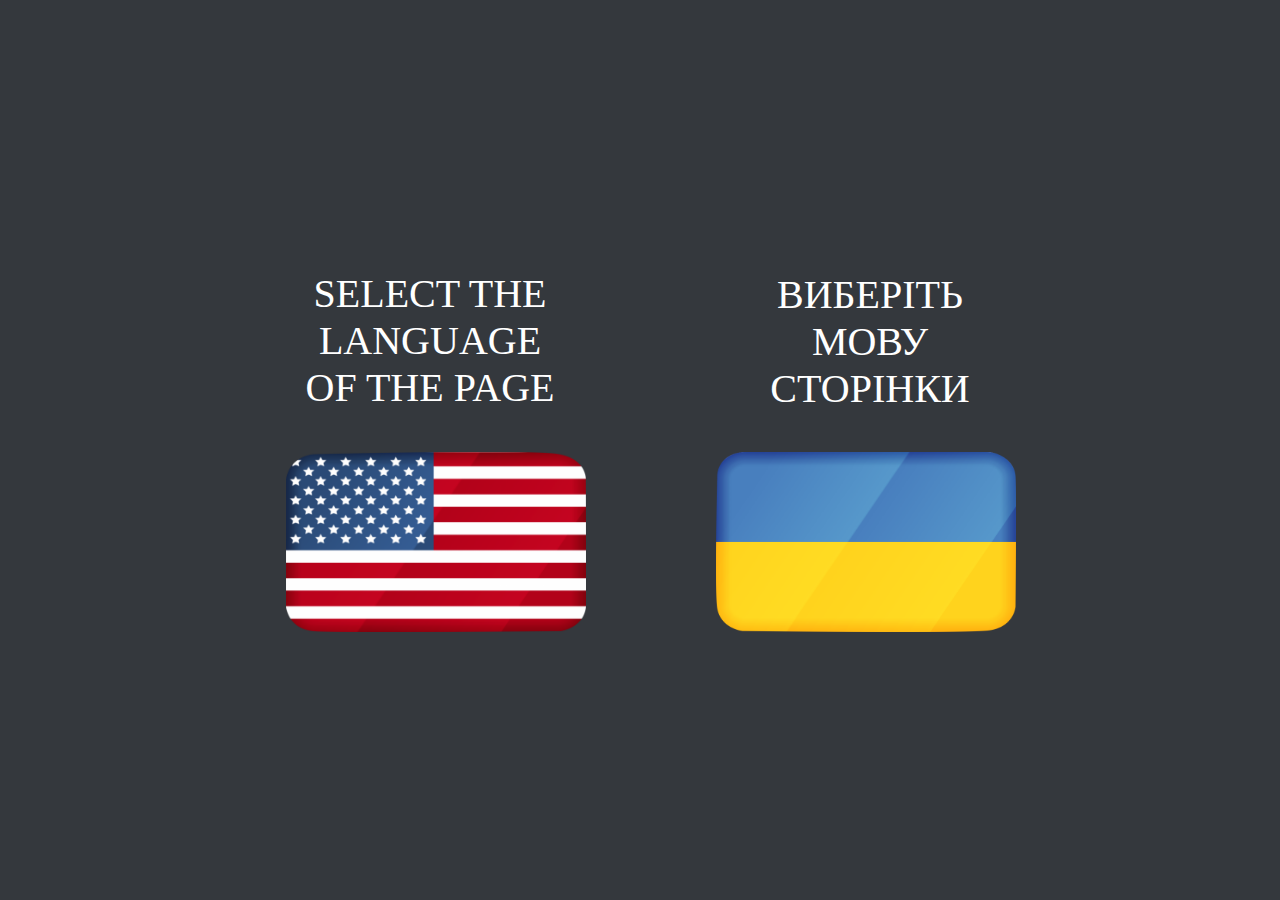
<file: index.html>
<!DOCTYPE html>
<html lang="en">
  <head>
  <meta charset="UTF-8">
  <title>Registration Form</title>
  <link rel="stylesheet" href="SelectLanguage.css">
  </head>
  <body>
  
    <div id="TextSelectLanguage"> 
     
     <p id="stl">SELECT THE LANGUAGE OF THE PAGE</p>
     <p id="syl">ВИБЕРІТЬ МОВУ СТОРІНКИ</p>
      <a id="aflg" href="English/EnglishMain.html"><img id="USAlfag" src="USAlfag.png" width="300" height="180"></a>
      <a id="aflg" href="UkrainFlag/UkrainianMain.html"><img id="UkrainFlag" src="UkrainFlag.png" width="300" height="180"></a>

    </div> 

  </body>
</html>
</file>
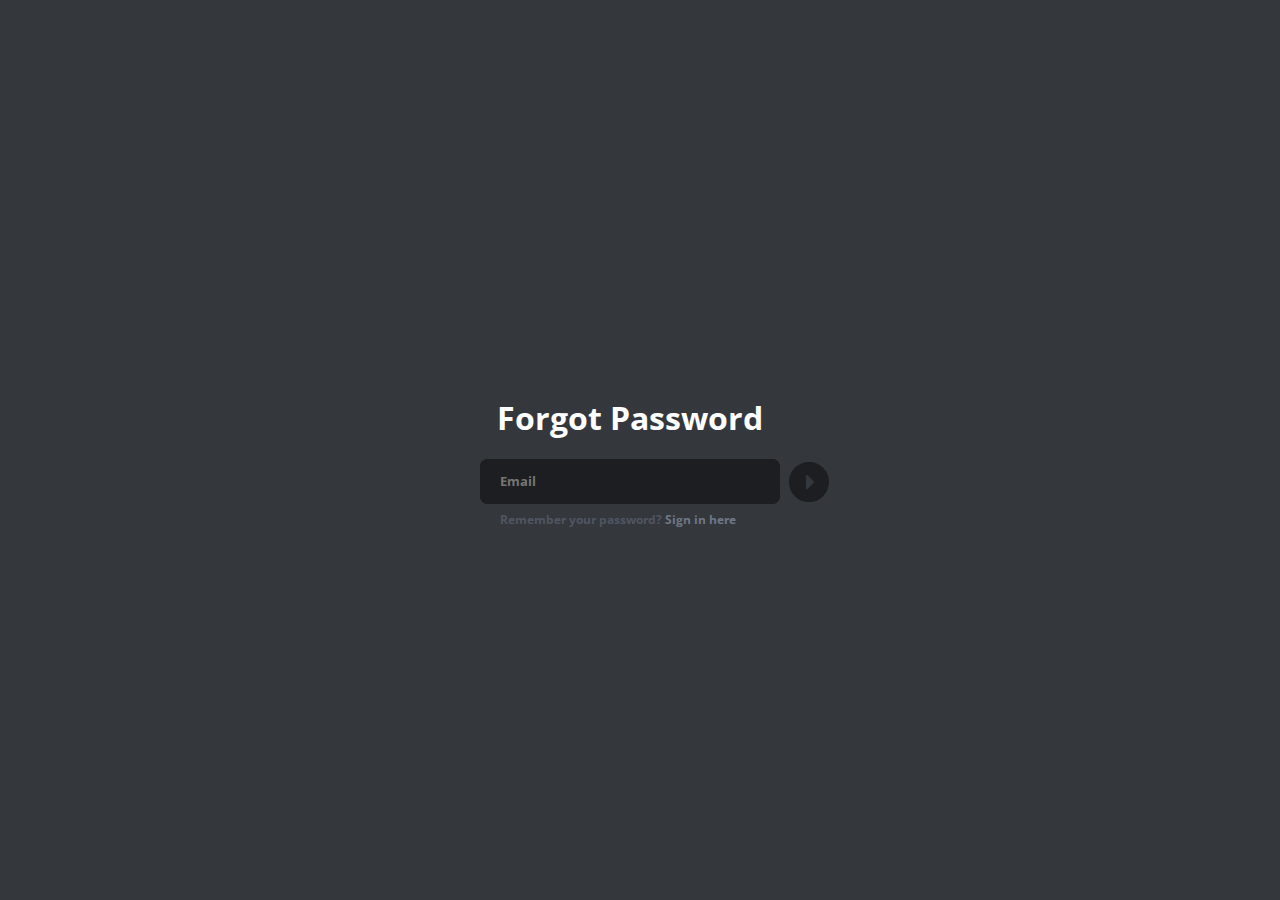
<file: forgot-password.html>
<!DOCTYPE html>
<html lang="en">
<head>
  <meta charset="UTF-8">
  <title>Forgot Password Form</title>
  <link rel="stylesheet" href="css/forgot-password.css">
</head>
<body>
  <div id="wrapper">
    <h1>Forgot Password</h1>
    <form id="forgot-password" method="" action="" autocomplete="off">
      <input type="email" id="forgotEmail" name="forgotEmail" placeholder="Email" />
      <button type="submit">&#xf0da;</button>
      <p>Remember your password? <a href="index.html">Sign in here</a></p>
    </form>
  </div>
</body>
</html>
</file>
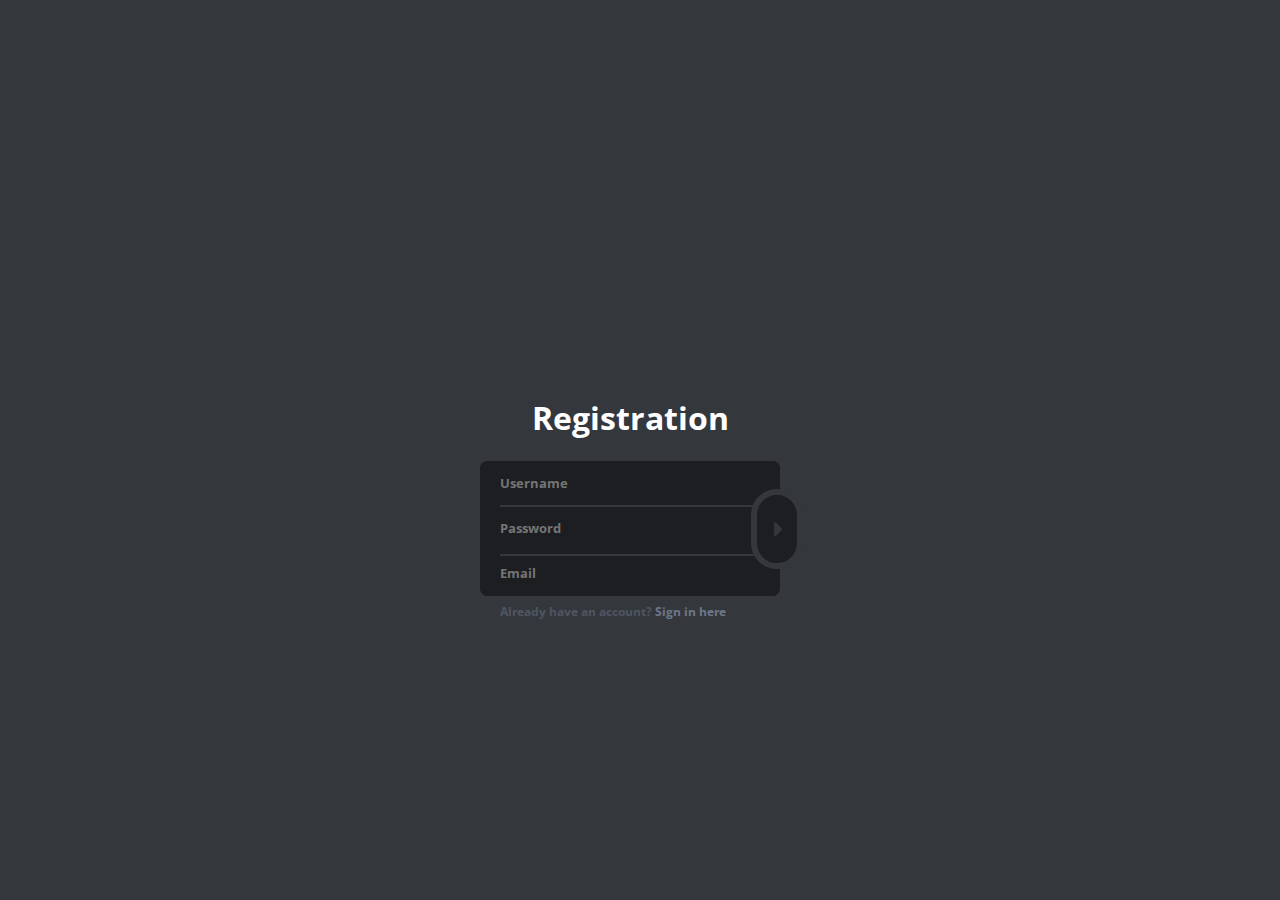
<file: register.html>
<!DOCTYPE html>
<html lang="en">
<head>
  <meta charset="UTF-8">
  <title>Registration Form</title>
  <link rel="stylesheet" href="css/register.css">
</head>
<body>
  <div id="wrapper">
    <h1>Registration</h1>
    <form id="register" method="" action="" autocomplete="off">
      <input type="text" id="username" name="username" placeholder="Username" />
      
      <input type="password" id="password" name="password" placeholder="Password" />
      <input type="email" id="email" name="email" placeholder="Email" />
      <button type="submit">&#xf0da;</button>
      <p>Already have an account? <a href="index.html">Sign in here</a></p>
    </form>
  </div>
</body>
</html>
</file>
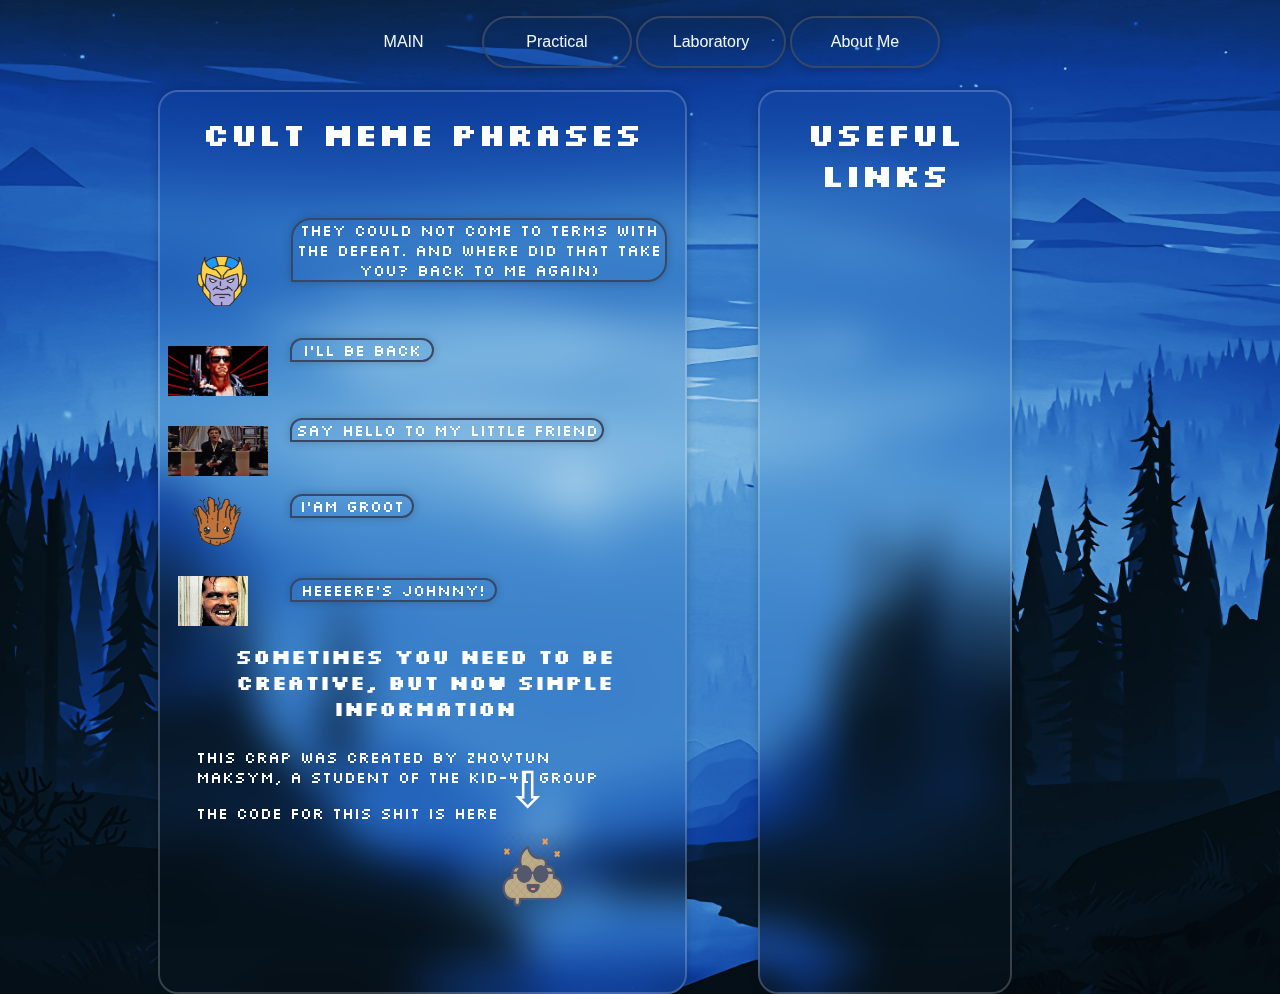
<file: English/EnglishMain.html>
<!DOCTYPE html>
<html lang="en">
<head>
    <meta charset="UTF-8">
    <link rel="stylesheet" href="EnglishMain.css">
    <link rel="stylesheet" href="AdaptiveEM.css">
    <title>Main Page</title>

</head>

<body>

  <header>
    <p id="main">
      <a id="matable" href="#">MAIN</a>
    </p>
    <nav>
      <ul id="navpla"> 
        <li id="practical"><a id="atable" href="Practical/Practical.html">Practical</a>
           <ul id="practicalnumb">
            <a id="atable" href="Practical/Prac1/table.html"><li>1 Practical</li></a>
            <a id="atable" href="Practical/Prac2/signin.html"><li>2 Practical</li></a>
            <a id="atable" href="#"><li>3 Practical</li></a>
            <a id="atable" href="#"><li>4 Practical</li></a>
           </ul>
        </li> </a>
        <li id="laboratory"><a id="atable" href="#">Laboratory</a>
          <ul id="laboratorynumb">
            <a id="atable" href="#"><li>1 laboratory</li></a>
           </ul>
        </li>
        <li id="aboutme"><a id="atable" href="#">About Me</a></li>
      </ul>
    </nav>
   </header>

    <div class="main-content">
      <div id="main1block">
        <h1 id="hmain">CULT MEME PHRASES</h1>
        <img id="thanos" src="photo/thanos.png" width="50" height="50"><p id="pthanosmain1"> They could not come to terms with the defeat. And where did that take you? Back to me again)</p>
        <img id="arnold" src="photo/arnold.png" width="100" height="50"><p id="parnoldmain1"> I’ll be back</p>
        <img id="ghows" src="photo/ghows.png" width="100" height="50"><p id="pghowsmain1"> Say hello to my little friend</p>
        <img id="Grood" src="photo/Grood.png" width="50" height="50"><p id="pGroodmain1"> I’am Groot</p>
        <img id="download" src="photo/download.jpg" width="70" height="50"><p id="pdownloadmain1"> Heeeere’s Johnny!</p>
        <h1 id="hsomemain1">SOMETIMES YOU NEED TO BE CREATIVE, BUT NOW SIMPLE INFORMATION</h1>

        <p id="simplesentence">This crap was created by Zhovtun Maksym, a student of the KID-41 group</p>
        <p id="simplesentence">The code for this shit is here</p>
        <p id="arrowrigt">&#8680;</p>
        <a href="https://github.com/MaksN1/LabToWeb" target="_blank"><img id="poop" src="photo/poop.png" width="70" height="80"></a>
      </div>
      <div id="main2block">
        <h1 id="hmain">USEFUL LINKS</h1>
        <p> </p>
      </div>
    </div>


</body>
</html>
</file>
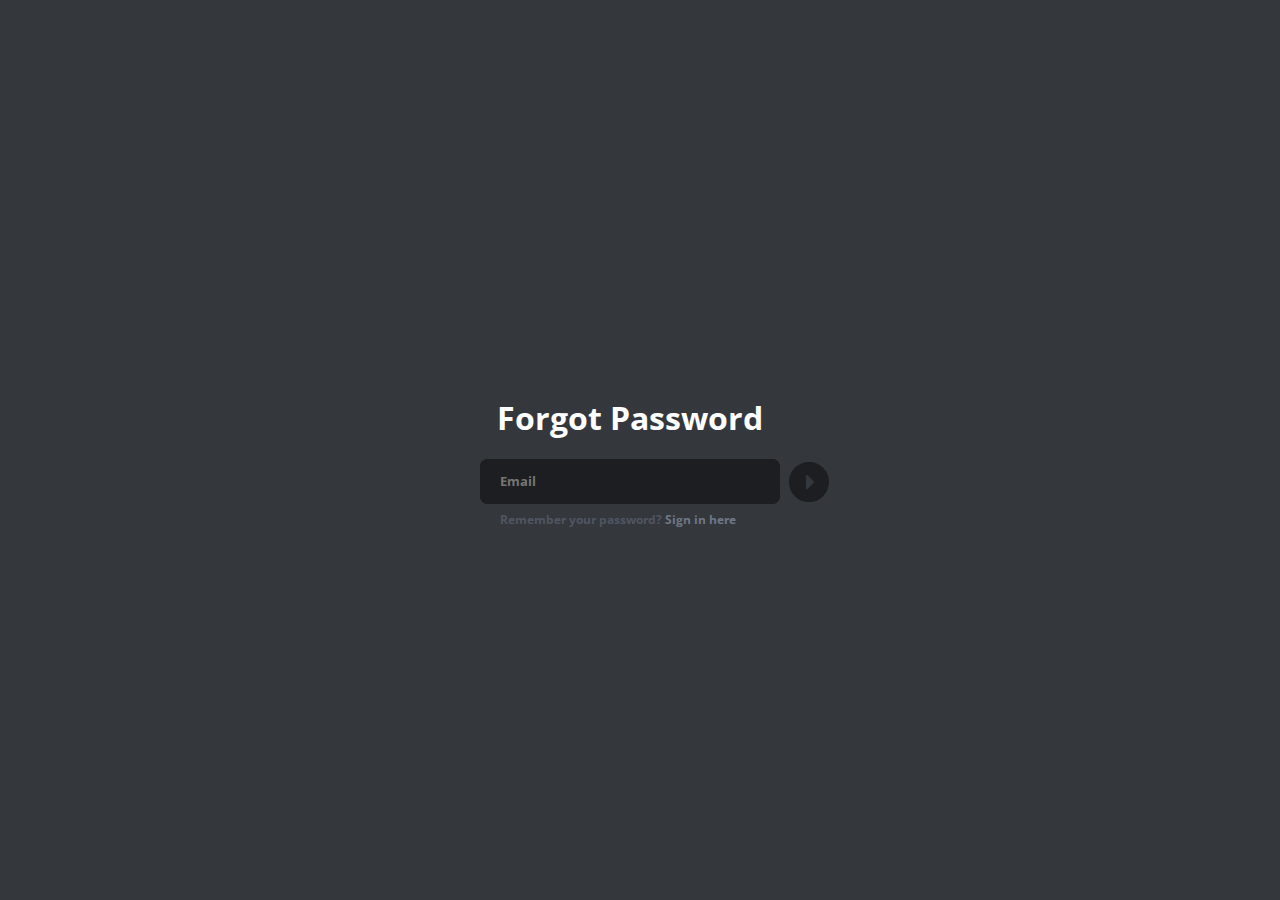
<file: UkrainFlag/Lab2/forgot-password.html>
<!DOCTYPE html>
<html lang="en">
<head>
  <meta charset="UTF-8">
  <title>Forgot Password Form</title>
  <link rel="stylesheet" href="css/forgot-password.css">
</head>
<body>
  <div id="wrapper">
    <h1>Forgot Password</h1>
    <form id="forgot-password" method="" action="" autocomplete="off">
      <input type="email" id="forgotEmail" name="forgotEmail" placeholder="Email" />
      <button type="submit">&#xf0da;</button>
      <p>Remember your password? <a href="signin.html">Sign in here</a></p>
    </form>
  </div>
</body>
</html>
</file>
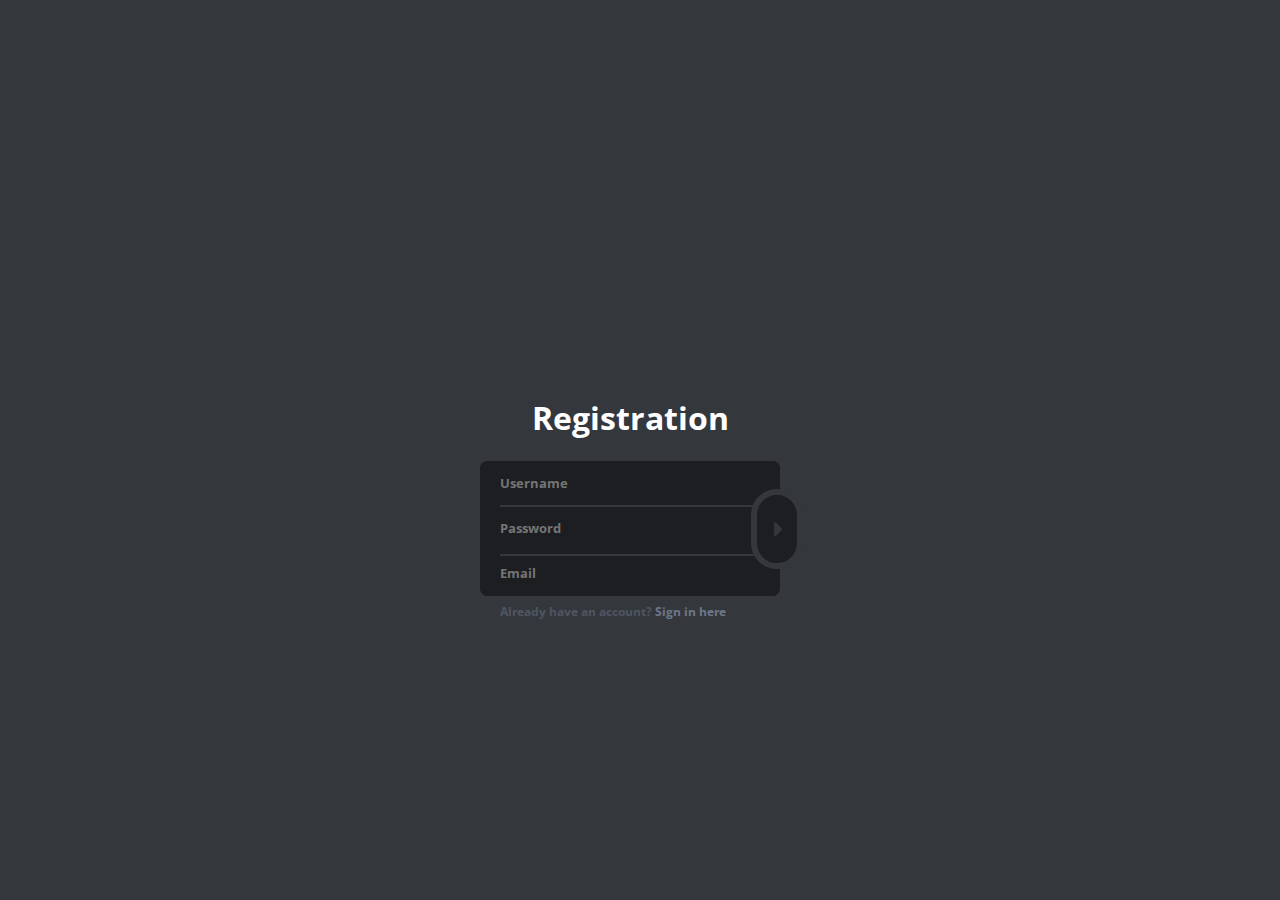
<file: UkrainFlag/Lab2/register.html>
<!DOCTYPE html>
<html lang="en">
<head>
  <meta charset="UTF-8">
  <title>Registration Form</title>
  <link rel="stylesheet" href="css/register.css">
</head>
<body>
  <div id="wrapper">
    <h1>Registration</h1>
    <form id="register" method="" action="" autocomplete="off">
      <input type="text" id="username" name="username" placeholder="Username" />
      
      <input type="password" id="password" name="password" placeholder="Password" />
      <input type="email" id="email" name="email" placeholder="Email" />
      <button type="submit">&#xf0da;</button>
      <p>Already have an account? <a href="signin.html">Sign in here</a></p>
    </form>
  </div>
</body>
</html>
</file>
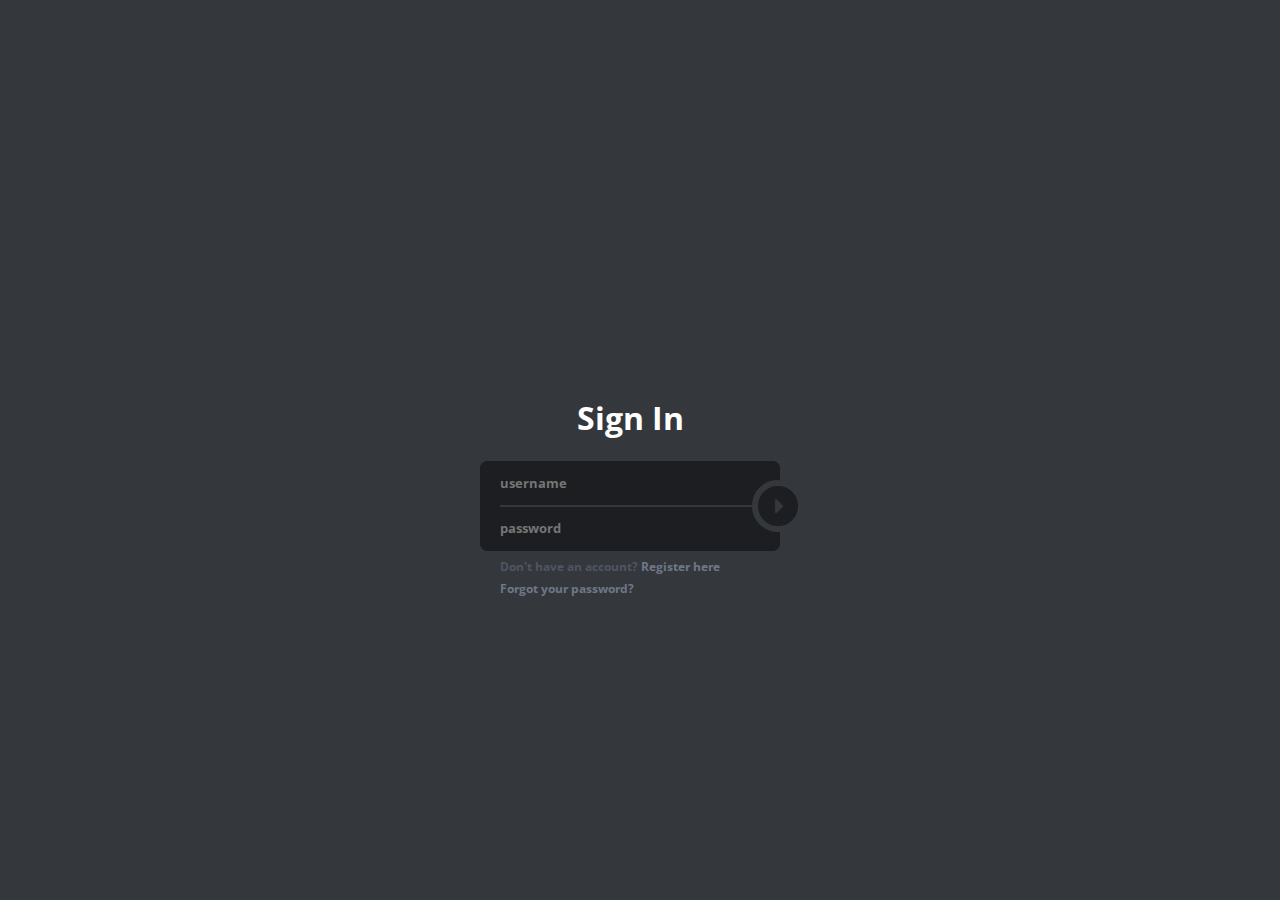
<file: UkrainFlag/Lab2/signin.html>
<!DOCTYPE html>
<html >
<head>
  <meta charset="UTF-8">
  <meta name="autho"content="Max KID-41">
  <title>Nice dark sign in form</title>
  <link rel="stylesheet" href="css/signin.css">
</head>
<body>
<div id="wrapper">
        <h1>Sign In</h1>
	<form id="signin" method="" action="" autocomplete="off">
		<input type="text" id="user" name="user" placeholder="username" />
		<input type="password" id="pass" name="pass" placeholder="password" />
		<button type="submit">&#xf0da;</button>
		<p>Don't have an account? <a href="register.html">Register here</a></p>
                <p><a href="forgot-password.html">Forgot your password?</a></p>
	</form>
</div> 
</body>
</html>
</file>
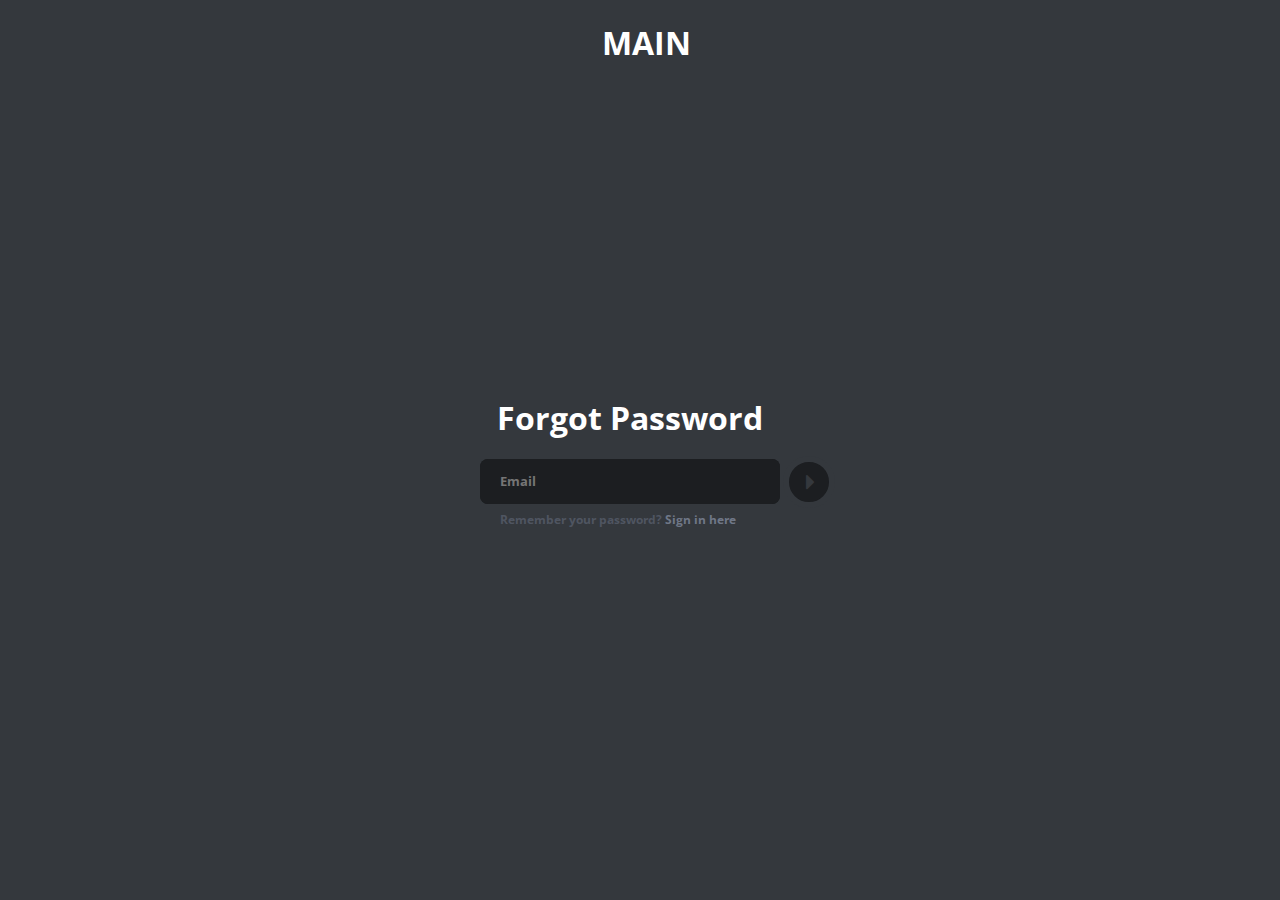
<file: English/Laboratory/Lab2/forgot-password.html>
<!DOCTYPE html>
<html lang="en">
<head>
  <meta charset="UTF-8">
  <title>Forgot Password Form</title>
  <link rel="stylesheet" href="css/forgot-password.css">
</head>
<body>
  <head>
    <h1 id="main"><a id="amain" href="../../EnglishMain.html">MAIN</a></h1>
</head>
  <div id="wrapper">
    <h1>Forgot Password</h1>
    <form id="forgot-password" method="" action="" autocomplete="off">
      <input type="email" id="forgotEmail" name="forgotEmail" placeholder="Email" />
      <button type="submit">&#xf0da;</button>
      <p>Remember your password? <a href="signin.html">Sign in here</a></p>
    </form>
  </div>
</body>
</html>
</file>
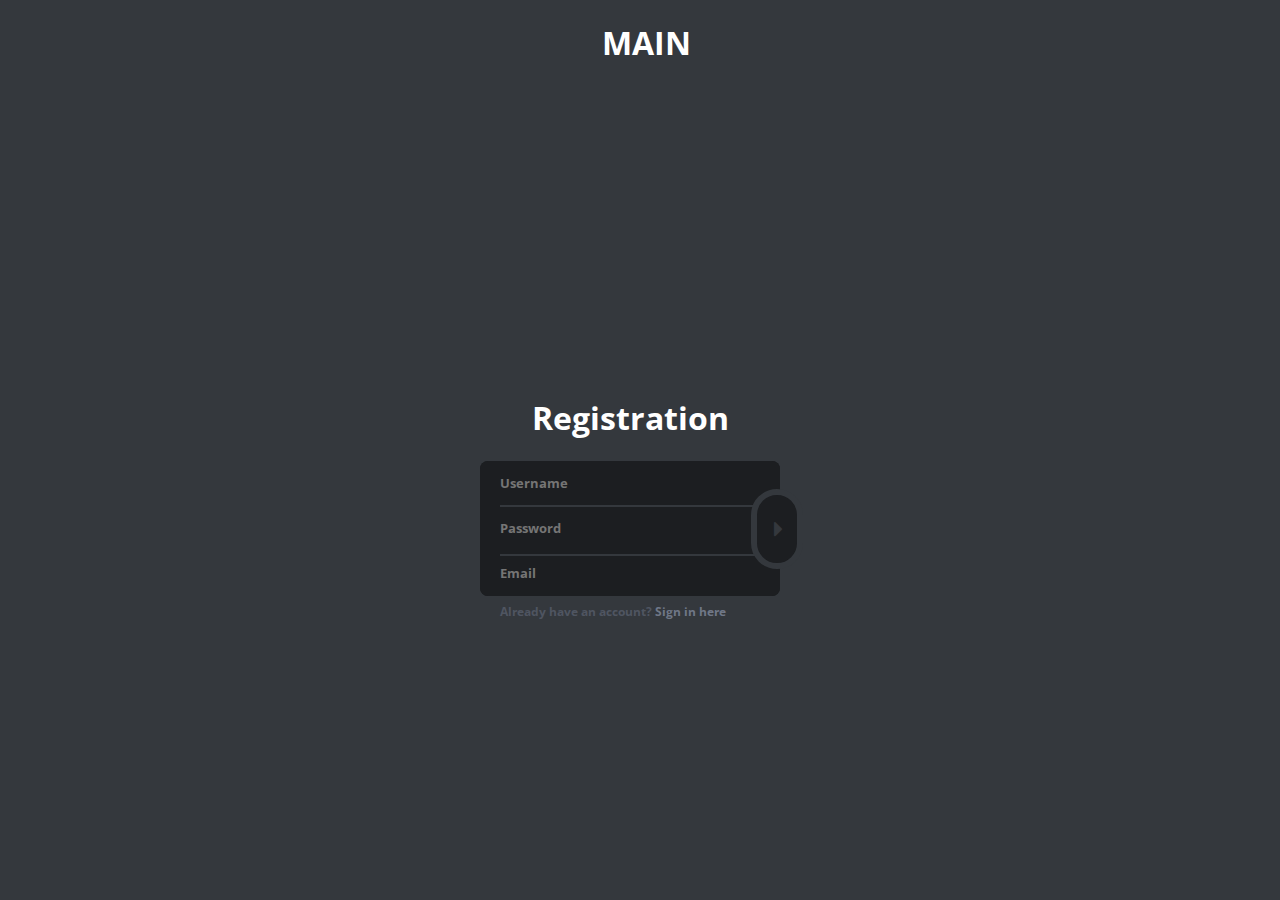
<file: English/Laboratory/Lab2/register.html>
<!DOCTYPE html>
<html lang="en">
<head>
  <meta charset="UTF-8">
  <title>Registration Form</title>
  <link rel="stylesheet" href="css/register.css">
</head>
<body>
  <head>
    <h1 id="main"><a id="amain" href="../../EnglishMain.html">MAIN</a></h1>
</head>
  <div id="wrapper">
    <h1>Registration</h1>
    <form id="register" method="" action="" autocomplete="off">
      <input type="text" id="username" name="username" placeholder="Username" />
      
      <input type="password" id="password" name="password" placeholder="Password" />
      <input type="email" id="email" name="email" placeholder="Email" />
      <button type="submit">&#xf0da;</button>
      <p>Already have an account? <a href="signin.html">Sign in here</a></p>
    </form>
  </div>
</body>
</html>
</file>
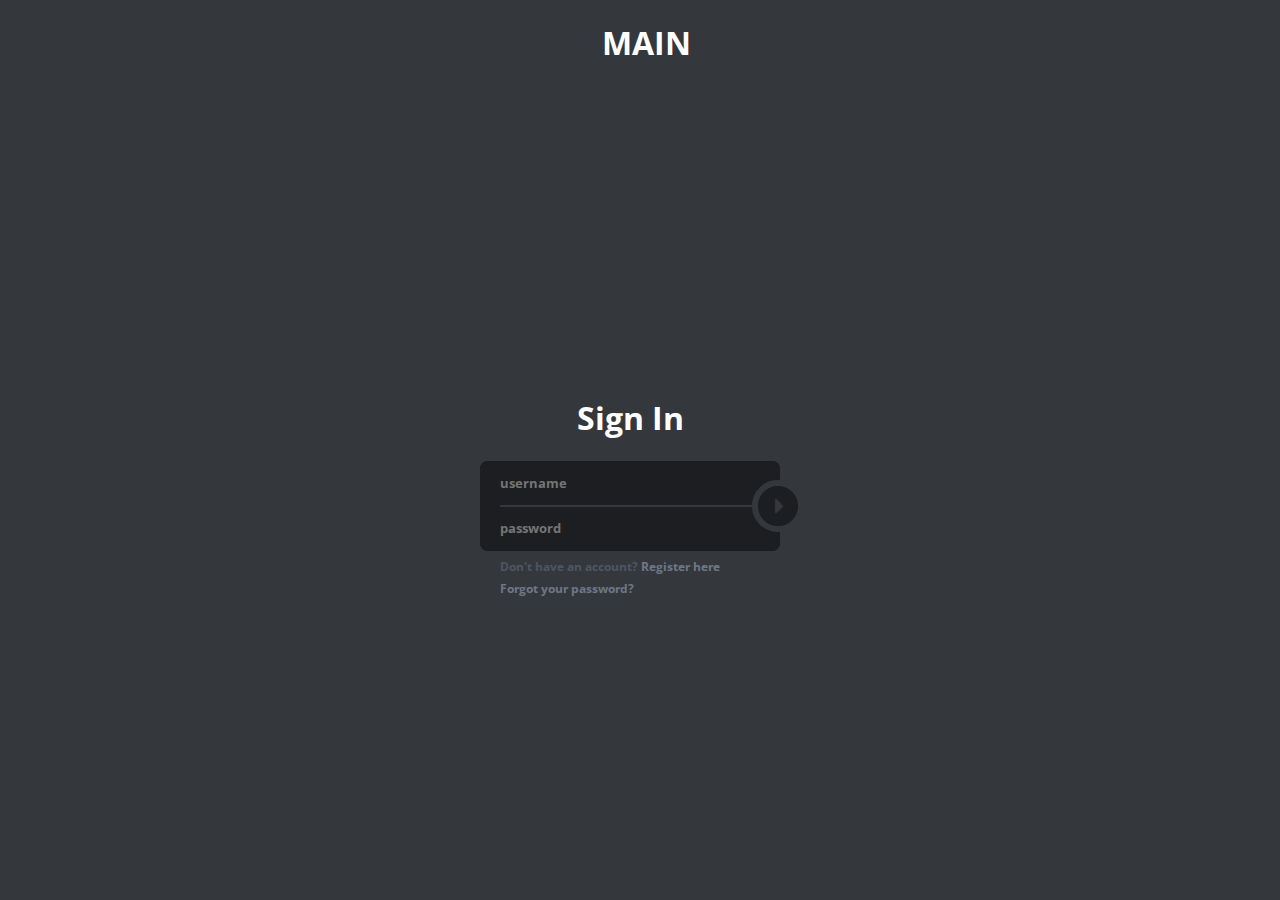
<file: English/Laboratory/Lab2/signin.html>
<!DOCTYPE html>
<html >
<head>
  <meta charset="UTF-8">
  <meta name="autho"content="Max KID-41">
  <title>Nice dark sign in form</title>
  <link rel="stylesheet" href="css/signin.css">
</head>
<body>
        <head>
                <h1 id="main"><a id="amain" href="../../EnglishMain.html">MAIN</a></h1>
        </head>
<div id="wrapper">
        <h1>Sign In</h1>
	<form id="signin" method="" action="" autocomplete="off">
		<input type="text" id="user" name="user" placeholder="username" />
		<input type="password" id="pass" name="pass" placeholder="password" />
		<button type="submit">&#xf0da;</button>
		<p>Don't have an account? <a href="register.html">Register here</a></p>
                <p><a href="forgot-password.html">Forgot your password?</a></p>
	</form>
</div> 
</body>
</html>
</file>
<file: English/EnglishMain.css>
@import url('https://fonts.googleapis.com/css2?family=Silkscreen&display=swap');
body {
    background: url(photo/dark-night-river-forest-minimal-art.jpg) no-repeat;
    background-size: 3400px 1700px;
    background-attachment: fixed;
    background-position: center;
}

header{
    position: relative;
    z-index: 2;
    top: 0;
    left: 0;
    right: 0;
    display: flex;
    justify-content: space-between;
    padding: 0;
    margin: 0;
}

#main{
    position: relative;
    width: 100px;
    height: 50px;
    left: 40%;
    top: -15px;
	margin-left: -100px;
    margin-top: 50px;
    color: white;
    font-family: sans-serif;
    transition: 1.2s;
}

#main:hover {
    left: 39%;
    top: -25px;
    font-size: 35px;
}

#matable{
    position: relative;
    list-style: none;
    text-decoration: none;
    color: aliceblue;
    font-family: sans-serif;
    top: 30%;
    left: 20%;
}

#navpla{
    position: absolute;
    left: 50%;
	margin-left: -200px;
    top: 15px;
    text-align: center;
    transition: 1.2s;
}

#atable{
    list-style: none;
    text-decoration: none;
    color: aliceblue;
    font-family: sans-serif;
}

nav ul > li{
    float: left;
    box-sizing: border-box;
    list-style: none;
    padding: 15px;
    width: 150px;
    margin: 2px;
    border-radius: 40px;
    border: 2px solid rgb(54, 71, 104);
    box-shadow: 0 0 10px rgba(0, 0, 0, .2);
}

#practical{
    width: 150px;
}

#practicalnumb{
    position: absolute;
    left: 43px;
    top: 40px;
    width: 110px;
    height: 50;
    padding: 5px;
    border-radius: 10px;
    transition: 0.75s;
    transform: translateY(-50px);
    opacity: 0;
}

#laboratorynumb{
    position: absolute;
    left: 193px;
    top: 40px;
    width: 120px;
    height: 53px;
    padding: 5px;
    border-radius: 10px;
    transition: 0.75s;
    transform: translateY(-50px);
    opacity: 0;
}

#practicalnumb:hover{
    opacity: 1;
    transform: translateY(10px);
}

#laboratorynumb:hover{
    opacity: 1;
    transform: translateY(10px);
}

nav ul li ul li{
    position: relative;
    width: 100%;
    margin: 2px;
    padding: 10px;
    border-radius: 50px;
    background: transparent;
    backdrop-filter: blur(15px);
    border: 2px solid rgb(54, 71, 104);
    box-shadow: 0 0 10px rgba(0, 0, 0, .2);
}

#main-content{
    
}

#main1block{
    position: absolute;
    top: 10%;
    left: 33%;
    margin-top: 0px;
    margin-left: -188px;
    z-index: 1;
    width: 650px;
    height: 900px;
    background: transparent;
    color: white;
    border-radius: 20px;
    text-align: center;
    transition: 1.2s;
    border: 2px   solid rgba(255, 255, 255, .2);
    backdrop-filter: blur(20px);
    box-shadow: 0 0 10px rgba(0, 0, 0, .2);
}

#main2block{
    top: 10%;
    left: 50%;
    margin-top: 0px;
    margin-left: 80px;
    position: absolute;
    width: 300px;
    height: 900px;
    background: transparent;
    color: white;
    text-align: center;
    border-radius: 20px;
    transition: 1.2s;
    border: 2px   solid rgba(255, 255, 255, .2);
    backdrop-filter: blur(20px);
    box-shadow: 0 0 10px rgba(0, 0, 0, .2);
}

#hmain{
    font-family: "Silkscreen";
}

#thanos{
    position: relative;
    top: 80px;
    left: -88px;
    transition: 1.2s;
}

#pthanosmain1{
    position: absolute;
    top: 110px;
    left: 130px;
    width: 440px;
    transition: 1.2s;
    font-family: "Silkscreen";
    border-radius: 20px 20px 20px 0px;
    background: transparent;
    backdrop-filter: blur(15px);
    border: 2px solid rgb(54, 71, 104);
    box-shadow: 0 0 10px rgba(0, 0, 0, .2);
}

#arnold{
    position: relative;
    top: 170px;
    left: -165px;
    transition: 1.2s;
}

#parnoldmain1{
    position: absolute;
    top: 230px;
    left: 130px;
    width: 140px;
    transition: 1.2s;
    font-family: "Silkscreen";
    border-radius: 20px 20px 20px 0px;
    background: transparent;
    backdrop-filter: blur(15px);
    border: 2px solid rgb(54, 71, 104);
    box-shadow: 0 0 10px rgba(0, 0, 0, .2);
}

#ghows{
    position: relative;
    top: 250px;
    left: -270px;
    transition: 1.2s;
}

#pghowsmain1{
    position: absolute;
    top: 310px;
    left: 130px;
    width: 310px;
    transition: 1.2s;
    font-family: "Silkscreen";
    border-radius: 20px 20px 20px 0px;
    background: transparent;
    backdrop-filter: blur(15px);
    border: 2px solid rgb(54, 71, 104);
    box-shadow: 0 0 10px rgba(0, 0, 0, .2);
}

#Grood{
    position: relative;
    top: 320px;
    left: -347px;
    transition: 1.2s;
}

#pGroodmain1{
    position: absolute;
    top: 386px;
    left: 130px;
    width: 120px;
    transition: 1.2s;
    font-family: "Silkscreen";
    border-radius: 20px 20px 20px 0px;
    background: transparent;
    backdrop-filter: blur(15px);
    border: 2px solid rgb(54, 71, 104);
    box-shadow: 0 0 10px rgba(0, 0, 0, .2);
}

#download{
    position: relative;
    top: 400px;
    left: -410px;
    transition: 1.2s;
}

#pdownloadmain1{
    position: absolute;
    top: 470px;
    left: 130px;
    width: 203px;
    transition: 1.2s;
    font-family: "Silkscreen";
    border-radius: 20px 20px 20px 0px;
    background: transparent;
    backdrop-filter: blur(15px);
    border: 2px solid rgb(54, 71, 104);
    box-shadow: 0 0 10px rgba(0, 0, 0, .2);
}

#hsomemain1{
    position: relative;
    top: 400px;
    left: 35px;
    width: 555px;
    font-size: 20px;
    transition: 1.2s;
    font-family: "Silkscreen";
}

#simplesentence {
    position: relative;
    top: 410px;
    left: 60px;
    width: 500px;
    transition: 1.2s;
    font-family: "Silkscreen";
    text-align: left;
}

#arrowrigt {
    position: absolute;
    top: 610px;
    left: 380px;
    font-size: 50px;
    transition: 1.2s;
    font-family: "Silkscreen";
    text-align: left;
}

#poop{
    position: relative;
    top: 340px;
    left: 150px;
    transition: 1.2s;
}
</file>
<file: English/AdaptiveEM.css>
@media screen and (max-width: 2300px){

    #main1block{
        width: 650px;
        left: 34%;
    }
    #main2block{
        width: 300px;
        left: 53%;
    }
}

@media screen and (max-width: 2050px){
    #main{
        margin-left: -150px;
    }
    #main1block{
        width: 650px;
        left: 30%;
    }
    #main2block{
        width: 300px;
        left: 53%;
    }
}

@media screen and (max-width: 1700px){
    #main1block{
        width: 650px;
        left: 23%;
    }
    #main2block{
        width: 300px;
        left: 53%;
    }
}

@media screen and (max-width: 1300px){
    #main1block{
        width: 525px;
        left: 27%;
    }
    #main2block{
        width: 250px;
    }
    #thanos{
        position: relative;
        top: 80px;
        left: -32px;
    }
    
    #pthanosmain1{
        position: absolute;
        top: 110px;
        left: 131px;
        width: 372px;
        font-family: "Silkscreen";
        border-radius: 20px 20px 20px 0px;
        background: transparent;
        backdrop-filter: blur(15px);
        border: 2px solid rgb(54, 71, 104);
        box-shadow: 0 0 10px rgba(0, 0, 0, .2);
    }
    
    #arnold{
        position: relative;
        top: 170px;
        left: -115px;
    }
    
    #parnoldmain1{
        position: absolute;
        top: 230px;
        left: 130px;
        width: 140px;
        font-family: "Silkscreen";
        border-radius: 20px 20px 20px 0px;
        background: transparent;
        backdrop-filter: blur(15px);
        border: 2px solid rgb(54, 71, 104);
        box-shadow: 0 0 10px rgba(0, 0, 0, .2);
    }
    
    #ghows{
        position: relative;
        top: 250px;
        left: -219px;
    }
    
    #pghowsmain1{
        position: absolute;
        top: 310px;
        left: 130px;
        width: 310px;
        font-family: "Silkscreen";
        border-radius: 20px 20px 20px 0px;
        background: transparent;
        backdrop-filter: blur(15px);
        border: 2px solid rgb(54, 71, 104);
        box-shadow: 0 0 10px rgba(0, 0, 0, .2);
    }
    
    #Grood{
        position: relative;
        top: 320px;
        left: -300px;
    }
    
    #pGroodmain1{
        position: absolute;
        top: 386px;
        left: 130px;
        width: 120px;
        font-family: "Silkscreen";
        border-radius: 20px 20px 20px 0px;
        background: transparent;
        backdrop-filter: blur(15px);
        border: 2px solid rgb(54, 71, 104);
        box-shadow: 0 0 10px rgba(0, 0, 0, .2);
    }
    
    #download{
        position: relative;
        top: 400px;
        left: -367px;
    }
    
    #pdownloadmain1{
        position: absolute;
        top: 470px;
        left: 130px;
        width: 203px;
        font-family: "Silkscreen";
        border-radius: 20px 20px 20px 0px;
        background: transparent;
        backdrop-filter: blur(15px);
        border: 2px solid rgb(54, 71, 104);
        box-shadow: 0 0 10px rgba(0, 0, 0, .2);
    }

    #hsomemain1{
        width: 460px;
    }

    #simplesentence {
        left: 36px;
        width: 410px;
    }

    #arrowrigt {
        top: 615px;
        left: 350px;
        transform: rotate(90deg);
    }

    #poop{
        top: 400px;
        left: 110px;
    }


}

@media screen and (max-width: 1200px){
    #main1block{
        width: 525px;
        left: 27%;
    }
    #main2block{
        width: 250px;
    }
}

@media screen and (max-width: 1100px){
    #main1block{
        width: 525px;
        left: 27%;
    }
    #main2block{
        width: 250px;
        left: 55%;
    }
    
}

@media screen and (max-width: 1000px){
    #main1block{
        width: 500px;
        left: 27%;
    }
    #main2block{
        width: 250px;
    }
    #thanos{
        position: relative;
        top: 60px;
        left: -21px;
    }
    
    #pthanosmain1{
        position: absolute;
        top: 80px;
        left: 130px;
        width: 330px;
        font-family: "Silkscreen";
        border-radius: 20px 20px 20px 0px;
        background: transparent;
        backdrop-filter: blur(15px);
        border: 2px solid rgb(54, 71, 104);
        box-shadow: 0 0 10px rgba(0, 0, 0, .2);
    }
    
    #arnold{
        position: relative;
        top: 140px;
        left: -97px;
    }
    
    #parnoldmain1{
        position: absolute;
        top: 205px;
        left: 130px;
        width: 140px;
        font-family: "Silkscreen";
        border-radius: 20px 20px 20px 0px;
        background: transparent;
        backdrop-filter: blur(15px);
        border: 2px solid rgb(54, 71, 104);
        box-shadow: 0 0 10px rgba(0, 0, 0, .2);
    }
    
    #ghows{
        position: relative;
        top: 230px;
        left: -202px;
    }
    
    #pghowsmain1{
        position: absolute;
        top: 297px;
        left: 130px;
        width: 310px;
        font-family: "Silkscreen";
        border-radius: 20px 20px 20px 0px;
        background: transparent;
        backdrop-filter: blur(15px);
        border: 2px solid rgb(54, 71, 104);
        box-shadow: 0 0 10px rgba(0, 0, 0, .2);
    }
    
    #Grood{
        position: relative;
        top: 310px;
        left: -286px;
    }
    
    #pGroodmain1{
        position: absolute;
        top: 386px;
        left: 130px;
        width: 120px;
        font-family: "Silkscreen";
        border-radius: 20px 20px 20px 0px;
        background: transparent;
        backdrop-filter: blur(15px);
        border: 2px solid rgb(54, 71, 104);
        box-shadow: 0 0 10px rgba(0, 0, 0, .2);
    }
    
    #download{
        position: relative;
        top: 390px;
        left: -350px;
    }
    
    #pdownloadmain1{
        position: absolute;
        top: 460px;
        left: 130px;
        width: 203px;
        font-family: "Silkscreen";
        border-radius: 20px 20px 20px 0px;
        background: transparent;
        backdrop-filter: blur(15px);
        border: 2px solid rgb(54, 71, 104);
        box-shadow: 0 0 10px rgba(0, 0, 0, .2);
    }

    #hsomemain1{
        top: 400px;
        left: 35px;
        width: 420px;
    }

    #arrowrigt {
        top: 645px;
        left: 350px;
        transform: rotate(90deg);
    }

    #poop{
        top: 410px;
        left: 120px;
    }
    
}

@media screen and (max-width: 900px){
    #main1block{
        width: 450px;
        left: 27%;
    }
    #main2block{
        width: 250px;
    }

    #thanos{
        position: relative;
        top: 60px;
        left: 0px;
    }
    
    #pthanosmain1{
        position: absolute;
        top: 80px;
        left: 130px;
        width: 300px;
        font-family: "Silkscreen";
        border-radius: 20px 20px 20px 0px;
        background: transparent;
        backdrop-filter: blur(15px);
        border: 2px solid rgb(54, 71, 104);
        box-shadow: 0 0 10px rgba(0, 0, 0, .2);
    }
    
    #arnold{
        position: relative;
        top: 140px;
        left: -74px;
    }
    
    #parnoldmain1{
        position: absolute;
        top: 205px;
        left: 130px;
        width: 140px;
        font-family: "Silkscreen";
        border-radius: 20px 20px 20px 0px;
        background: transparent;
        backdrop-filter: blur(15px);
        border: 2px solid rgb(54, 71, 104);
        box-shadow: 0 0 10px rgba(0, 0, 0, .2);
    }
    
    #ghows{
        position: relative;
        top: 230px;
        left: -178px;
    }
    
    #pghowsmain1{
        position: absolute;
        top: 297px;
        left: 130px;
        width: 310px;
        font-family: "Silkscreen";
        border-radius: 20px 20px 20px 0px;
        background: transparent;
        backdrop-filter: blur(15px);
        border: 2px solid rgb(54, 71, 104);
        box-shadow: 0 0 10px rgba(0, 0, 0, .2);
    }
    
    #Grood{
        position: relative;
        top: 310px;
        left: -261px;
    }
    
    #pGroodmain1{
        position: absolute;
        top: 386px;
        left: 130px;
        width: 120px;
        font-family: "Silkscreen";
        border-radius: 20px 20px 20px 0px;
        background: transparent;
        backdrop-filter: blur(15px);
        border: 2px solid rgb(54, 71, 104);
        box-shadow: 0 0 10px rgba(0, 0, 0, .2);
    }
    
    #download{
        position: relative;
        top: 390px;
        left: -325px;
    }
    
    #pdownloadmain1{
        position: absolute;
        top: 460px;
        left: 130px;
        width: 203px;
        font-family: "Silkscreen";
        border-radius: 20px 20px 20px 0px;
        background: transparent;
        backdrop-filter: blur(15px);
        border: 2px solid rgb(54, 71, 104);
        box-shadow: 0 0 10px rgba(0, 0, 0, .2);
    }

    #hsomemain1{
        top: 400px;
        left: 15px;
        width: 420px;
    }

}































@media screen and (max-height: 1200px){

    #main{
        top: -25px;
    }

    #navpla{
        top: 5px;
    }

}

@media screen and (max-height: 1000px){

    #main{
        top: -40px;
    }

    #navpla{
        top: -10px;
    }

}
</file>
<file: SelectLanguage.css>
@import url(https://fonts.googleapis.com/css?family=Open+Sans:400,700);
@import url('https://cdnjs.cloudflare.com/ajax/libs/font-awesome/4.2.0/css/font-awesome.min.css');

body{
    background: rgb(52, 56, 61);
}

p{
    color: white;
}
#TextSelectLanguage{
    position: absolute;
    width: 700px;
    height: 400px;
	left: 50%;
	margin-left: -250px;
	top: 55%;
	margin-top: -350px;

}

#stl{
    font-size: 40px;
    position: relative;
    text-align: center;
    left: 10%;
	margin-left: -160px;
	top: 50%;
	margin-top: -75px;
    width: 260px
}

#syl{
    font-size: 40px;
    position: relative;
    text-align: center;
    left: 40%;
	margin-left: 100px;
	top: 50%;
	margin-top: -180px;
    width: 200px
}

#USAlfag{
    position: relative;
	margin-left: -104px;
	margin-top: 200px;
}

#UkrainFlag{
    position: absolute;
	margin-left: 130px;
	margin-top: 200px;
}

#USAlfag :hover{
    filter:blur(0px);
    opacity: 1;
}

#UkrainFlag :hover{
    filter:blur(0px);
    opacity: 1;
}
</file>
<file: css/forgot-password.css>
@import url(https://fonts.googleapis.com/css?family=Open+Sans:400,700);
@import url('https://cdnjs.cloudflare.com/ajax/libs/font-awesome/4.2.0/css/font-awesome.min.css');

*{
	font-family: 'Open Sans', 'sans-serif', 'FontAwesome';
}
body{
    background: rgb(52, 56, 61);
}
h1{
	color: rgb(255, 255, 255);
	width: 300px;
	text-align: center;
}
#wrapper{
	position: absolute;
	width: 320px;
	left: 50%;
	margin-left: -160px;
	top: 50%;
	margin-top: -75px;
}

/* === Sign in Form === */
#forgot-password {
	height: 90px;
	width: 300px;
	border-radius: 8px;
	position: relative;
}

#forgot-password input:first-of-type{
	border-top-right-radius: 8px;
	border-top-left-radius: 8px;
}
#forgot-password input:last-of-type{
	border-bottom-right-radius: 8px;
	border-bottom-left-radius: 8px;
}
#forgot-password  input[type="email"], #forgot-password  button[type="submit"]{
	background: rgb(28, 30, 33);
	box-shadow: inset -100px -100px 0 rgb(28, 30, 33); /*Prevent yellow autofill color*/
	color: rgb(52, 56, 61);
}
#forgot-password  input[type="email"]{
	position: relative;
	display: block;
	width: 280px;
	height: 45px;
	border: 0;
	outline: 0;
	top: -2px;
	padding: 0 0 0 20px;
	font-weight: 700;
}
#forgot-password  input[type="email"]:focus{
	color: rgb(255, 255, 255);
}
#forgot-password button[type="submit"]{
	display: block;
	position: absolute;
	width: 52px;
	height: 52px;
	color: rgb(52, 56, 61);
	border-radius: 50px;
	outline: 0;
	z-index: 2;
	top: -5px;
	right: -55px;
	border: 6px solid rgb(52, 56, 61);
	font-size: 25px;
	text-indent: 0px;
	padding-left: 9px;
	padding-bottom: 3px;
	text-align: center;
}
#forgot-password button[type="submit"]:hover{
	color: rgb(0, 126, 165);
	text-shadow: 0 0 10px rgb(0, 126, 165);
	cursor: pointer;
}
#forgot-password p {
	color: rgb(79, 85, 97);
	padding: 0 20px;
	font-weight: 700;
	font-size: 12px;
	margin: 5px 0 0 0;
}
#forgot-password p > a{
	color: rgb(111, 119, 135);
	text-decoration: none;
}
#forgot-password p > a:hover{
	border-bottom: 1px solid;
}
</file>
<file: css/register.css>
@import url(https://fonts.googleapis.com/css?family=Open+Sans:400,700);
@import url('https://cdnjs.cloudflare.com/ajax/libs/font-awesome/4.2.0/css/font-awesome.min.css');

*{
	font-family: 'Open Sans', 'sans-serif', 'FontAwesome';
}
body{
    background: rgb(52, 56, 61);
}
h1{
	color: rgb(255, 255, 255);
	width: 300px;
	text-align: center;
}
#wrapper{
	position: absolute;
	width: 320px;
	left: 50%;
	margin-left: -160px;
	top: 50%;
	margin-top: -75px;
}

/* === Sign in Form === */
#register {
	height: 90px;
	width: 300px;
	border-radius: 8px;
	position: relative;
}
#register::before {
	display: block;
	position: relative;
	height: 2px;
	background: rgb(52, 56, 61);
	content: '';
	top: 44px;
	margin-left: 20px;
	z-index: 1;
}

#register::after {
	display: block;
	position: relative;
	height: 2px;
	background: rgb(52, 56, 61);
	content: '';
	bottom: 66px;
	margin-left: 20px;
	z-index: 1;
}

#register input:first-of-type{
	border-top-right-radius: 8px;
	border-top-left-radius: 8px;
}
#register input:last-of-type{
	border-bottom-right-radius: 8px;
	border-bottom-left-radius: 8px;
}
#register  input[type="text"], #register  input[type="password"], #register button[type="submit"], #register input[type="email"]{
	background: rgb(28, 30, 33);
	box-shadow: inset -100px -100px 0 rgb(28, 30, 33);
	color: rgb(52, 56, 61);
}
#register  input[type="text"]{
	position: relative;
	display: block;
	width: 280px;
	height: 45px;
	border: 0;
	outline: 0;
	top: -2px;
	padding: 0 0 0 20px;
	font-weight: 700;
}

#register  input[type="password"]{
	position: relative;
	display: block;
	width: 280px;
	height: 45px;
	border: 0;
	outline: 0;
	top: -2px;
	padding: 0 0 0 20px;
	font-weight: 700;
}

#register input[type="email"]{
	position: relative;
	display: block;
	width: 280px;
	height: 45px;
	border: 0;
	outline: 0;
	top: -2px;
	padding: 0 0 0 20px;
	font-weight: 700;
}

#register  input[type="text"]:focus, #register  input[type="password"]:focus, #register input[type="email"]:focus{
	color: rgb(255, 255, 255);
}
#register button[type="submit"]{
	display: block;
	position: absolute;
	width: 52px;
	height: 80px;
	color: rgb(52, 56, 61);
	border-radius: 50px;
	outline: 0;
	z-index: 2;
	top: 28px;
	right: -23px;
	border: 6px solid rgb(52, 56, 61);
	font-size: 25px;
	text-indent: 0px;
	padding-left: 9px;
	padding-bottom: 3px;
	text-align: center;
}
#register button[type="submit"]:hover{
	color: rgb(0, 126, 165);
	text-shadow: 0 0 10px rgb(0, 126, 165);
	cursor: pointer;
}
#register p {
	color: rgb(79, 85, 97);
	padding: 0 20px;
	font-weight: 700;
	font-size: 12px;
	margin: 5px 0 0 0;
}
#register p > a{
	color: rgb(111, 119, 135);
	text-decoration: none;
}
#register p > a:hover{
	border-bottom: 1px solid;
}
</file>
<file: UkrainFlag/Lab2/css/forgot-password.css>
@import url(https://fonts.googleapis.com/css?family=Open+Sans:400,700);
@import url('https://cdnjs.cloudflare.com/ajax/libs/font-awesome/4.2.0/css/font-awesome.min.css');

*{
	font-family: 'Open Sans', 'sans-serif', 'FontAwesome';
}
body{
    background: rgb(52, 56, 61);
}
h1{
	color: rgb(255, 255, 255);
	width: 300px;
	text-align: center;
}
#wrapper{
	position: absolute;
	width: 320px;
	left: 50%;
	margin-left: -160px;
	top: 50%;
	margin-top: -75px;
}

/* === Sign in Form === */
#forgot-password {
	height: 90px;
	width: 300px;
	border-radius: 8px;
	position: relative;
}

#forgot-password input:first-of-type{
	border-top-right-radius: 8px;
	border-top-left-radius: 8px;
}
#forgot-password input:last-of-type{
	border-bottom-right-radius: 8px;
	border-bottom-left-radius: 8px;
}
#forgot-password  input[type="email"], #forgot-password  button[type="submit"]{
	background: rgb(28, 30, 33);
	box-shadow: inset -100px -100px 0 rgb(28, 30, 33); /*Prevent yellow autofill color*/
	color: rgb(52, 56, 61);
}
#forgot-password  input[type="email"]{
	position: relative;
	display: block;
	width: 280px;
	height: 45px;
	border: 0;
	outline: 0;
	top: -2px;
	padding: 0 0 0 20px;
	font-weight: 700;
}
#forgot-password  input[type="email"]:focus{
	color: rgb(255, 255, 255);
}
#forgot-password button[type="submit"]{
	display: block;
	position: absolute;
	width: 52px;
	height: 52px;
	color: rgb(52, 56, 61);
	border-radius: 50px;
	outline: 0;
	z-index: 2;
	top: -5px;
	right: -55px;
	border: 6px solid rgb(52, 56, 61);
	font-size: 25px;
	text-indent: 0px;
	padding-left: 9px;
	padding-bottom: 3px;
	text-align: center;
}
#forgot-password button[type="submit"]:hover{
	color: rgb(0, 126, 165);
	text-shadow: 0 0 10px rgb(0, 126, 165);
	cursor: pointer;
}
#forgot-password p {
	color: rgb(79, 85, 97);
	padding: 0 20px;
	font-weight: 700;
	font-size: 12px;
	margin: 5px 0 0 0;
}
#forgot-password p > a{
	color: rgb(111, 119, 135);
	text-decoration: none;
}
#forgot-password p > a:hover{
	border-bottom: 1px solid;
}
</file>
<file: UkrainFlag/Lab2/css/register.css>
@import url(https://fonts.googleapis.com/css?family=Open+Sans:400,700);
@import url('https://cdnjs.cloudflare.com/ajax/libs/font-awesome/4.2.0/css/font-awesome.min.css');

*{
	font-family: 'Open Sans', 'sans-serif', 'FontAwesome';
}
body{
    background: rgb(52, 56, 61);
}
h1{
	color: rgb(255, 255, 255);
	width: 300px;
	text-align: center;
}
#wrapper{
	position: absolute;
	width: 320px;
	left: 50%;
	margin-left: -160px;
	top: 50%;
	margin-top: -75px;
}

/* === Sign in Form === */
#register {
	height: 90px;
	width: 300px;
	border-radius: 8px;
	position: relative;
}
#register::before {
	display: block;
	position: relative;
	height: 2px;
	background: rgb(52, 56, 61);
	content: '';
	top: 44px;
	margin-left: 20px;
	z-index: 1;
}

#register::after {
	display: block;
	position: relative;
	height: 2px;
	background: rgb(52, 56, 61);
	content: '';
	bottom: 66px;
	margin-left: 20px;
	z-index: 1;
}

#register input:first-of-type{
	border-top-right-radius: 8px;
	border-top-left-radius: 8px;
}
#register input:last-of-type{
	border-bottom-right-radius: 8px;
	border-bottom-left-radius: 8px;
}
#register  input[type="text"], #register  input[type="password"], #register button[type="submit"], #register input[type="email"]{
	background: rgb(28, 30, 33);
	box-shadow: inset -100px -100px 0 rgb(28, 30, 33);
	color: rgb(52, 56, 61);
}
#register  input[type="text"]{
	position: relative;
	display: block;
	width: 280px;
	height: 45px;
	border: 0;
	outline: 0;
	top: -2px;
	padding: 0 0 0 20px;
	font-weight: 700;
}

#register  input[type="password"]{
	position: relative;
	display: block;
	width: 280px;
	height: 45px;
	border: 0;
	outline: 0;
	top: -2px;
	padding: 0 0 0 20px;
	font-weight: 700;
}

#register input[type="email"]{
	position: relative;
	display: block;
	width: 280px;
	height: 45px;
	border: 0;
	outline: 0;
	top: -2px;
	padding: 0 0 0 20px;
	font-weight: 700;
}

#register  input[type="text"]:focus, #register  input[type="password"]:focus, #register input[type="email"]:focus{
	color: rgb(255, 255, 255);
}
#register button[type="submit"]{
	display: block;
	position: absolute;
	width: 52px;
	height: 80px;
	color: rgb(52, 56, 61);
	border-radius: 50px;
	outline: 0;
	z-index: 2;
	top: 28px;
	right: -23px;
	border: 6px solid rgb(52, 56, 61);
	font-size: 25px;
	text-indent: 0px;
	padding-left: 9px;
	padding-bottom: 3px;
	text-align: center;
}
#register button[type="submit"]:hover{
	color: rgb(0, 126, 165);
	text-shadow: 0 0 10px rgb(0, 126, 165);
	cursor: pointer;
}
#register p {
	color: rgb(79, 85, 97);
	padding: 0 20px;
	font-weight: 700;
	font-size: 12px;
	margin: 5px 0 0 0;
}
#register p > a{
	color: rgb(111, 119, 135);
	text-decoration: none;
}
#register p > a:hover{
	border-bottom: 1px solid;
}
</file>
<file: UkrainFlag/Lab2/css/signin.css>
@import url(https://fonts.googleapis.com/css?family=Open+Sans:400,700);
@import url('https://cdnjs.cloudflare.com/ajax/libs/font-awesome/4.2.0/css/font-awesome.min.css');

*{
	font-family: 'Open Sans', 'sans-serif', 'FontAwesome';
}
body{
    background: rgb(52, 56, 61);
}

h1{
	color: rgb(255, 255, 255);
	width: 300px;
	text-align: center;
}

#wrapper{
	position: absolute;
	width: 320px;
	left: 50%;
	margin-left: -160px;
	top: 50%;
	margin-top: -75px;
}

/* === Sign in Form === */
#signin {
	height: 90px;
	width: 300px;
	border-radius: 8px;
	position: relative;
}
#signin::before {
	display: block;
	position: relative;
	height: 2px;
	background: rgb(52, 56, 61);
	content: '';
	top: 44px;
	margin-left: 20px;
	z-index: 1;
}
#signin input:first-of-type{
	border-top-right-radius: 8px;
	border-top-left-radius: 8px;
}
#signin input:last-of-type{
	border-bottom-right-radius: 8px;
	border-bottom-left-radius: 8px;
}
#signin  input[type="text"], #signin  input[type="password"], #signin button[type="submit"]{
	background: rgb(28, 30, 33);
	box-shadow: inset -100px -100px 0 rgb(28, 30, 33); /*Prevent yellow autofill color*/
	color: rgb(52, 56, 61);
}
#signin  input[type="text"], #signin  input[type="password"]{
	position: relative;
	display: block;
	width: 280px;
	height: 45px;
	border: 0;
	outline: 0;
	top: -2px;
	padding: 0 0 0 20px;
	font-weight: 700;
}
#signin  input[type="text"]:focus, #signin  input[type="password"]:focus{
	color: rgb(255, 255, 255);
}
#signin button[type="submit"]{
	display: block;
	position: absolute;
	width: 52px;
	height: 52px;
	color: rgb(52, 56, 61);
	border-radius: 50px;
	outline: 0;
	z-index: 2;
	top: 19px;
	right: -24px;
	border: 6px solid rgb(52, 56, 61);
	font-size: 25px;
	text-indent: 0px;
	padding-left: 9px;
	padding-bottom: 3px;
	text-align: center;
}
#signin button[type="submit"]:hover{
	color: rgb(0, 126, 165);
	text-shadow: 0 0 10px rgb(0, 126, 165);
	cursor: pointer;
}
#signin p {
	color: rgb(79, 85, 97);
	padding: 0 20px;
	font-weight: 700;
	font-size: 12px;
	margin: 5px 0 0 0;
}
#signin p > a{
	color: rgb(111, 119, 135);
	text-decoration: none;
}
#signin p > a:hover{
	border-bottom: 1px solid;
}
</file>
<file: English/Laboratory/Lab2/css/forgot-password.css>
@import url(https://fonts.googleapis.com/css?family=Open+Sans:400,700);
@import url('https://cdnjs.cloudflare.com/ajax/libs/font-awesome/4.2.0/css/font-awesome.min.css');

*{
	font-family: 'Open Sans', 'sans-serif', 'FontAwesome';
}
body{
    background: rgb(52, 56, 61);
}

#amain{
	position: absolute;
	text-decoration: none;
	color: white;
	left: 47%;
}

h1{
	color: rgb(255, 255, 255);
	width: 300px;
	text-align: center;
}
#wrapper{
	position: absolute;
	width: 320px;
	left: 50%;
	margin-left: -160px;
	top: 50%;
	margin-top: -75px;
}

/* === Sign in Form === */
#forgot-password {
	height: 90px;
	width: 300px;
	border-radius: 8px;
	position: relative;
}

#forgot-password input:first-of-type{
	border-top-right-radius: 8px;
	border-top-left-radius: 8px;
}
#forgot-password input:last-of-type{
	border-bottom-right-radius: 8px;
	border-bottom-left-radius: 8px;
}
#forgot-password  input[type="email"], #forgot-password  button[type="submit"]{
	background: rgb(28, 30, 33);
	box-shadow: inset -100px -100px 0 rgb(28, 30, 33); /*Prevent yellow autofill color*/
	color: rgb(52, 56, 61);
}
#forgot-password  input[type="email"]{
	position: relative;
	display: block;
	width: 280px;
	height: 45px;
	border: 0;
	outline: 0;
	top: -2px;
	padding: 0 0 0 20px;
	font-weight: 700;
}
#forgot-password  input[type="email"]:focus{
	color: rgb(255, 255, 255);
}
#forgot-password button[type="submit"]{
	display: block;
	position: absolute;
	width: 52px;
	height: 52px;
	color: rgb(52, 56, 61);
	border-radius: 50px;
	outline: 0;
	z-index: 2;
	top: -5px;
	right: -55px;
	border: 6px solid rgb(52, 56, 61);
	font-size: 25px;
	text-indent: 0px;
	padding-left: 9px;
	padding-bottom: 3px;
	text-align: center;
}
#forgot-password button[type="submit"]:hover{
	color: rgb(0, 126, 165);
	text-shadow: 0 0 10px rgb(0, 126, 165);
	cursor: pointer;
}
#forgot-password p {
	color: rgb(79, 85, 97);
	padding: 0 20px;
	font-weight: 700;
	font-size: 12px;
	margin: 5px 0 0 0;
}
#forgot-password p > a{
	color: rgb(111, 119, 135);
	text-decoration: none;
}
#forgot-password p > a:hover{
	border-bottom: 1px solid;
}
</file>
<file: English/Laboratory/Lab2/css/register.css>
@import url(https://fonts.googleapis.com/css?family=Open+Sans:400,700);
@import url('https://cdnjs.cloudflare.com/ajax/libs/font-awesome/4.2.0/css/font-awesome.min.css');

*{
	font-family: 'Open Sans', 'sans-serif', 'FontAwesome';
}
body{
    background: rgb(52, 56, 61);
}

#amain{
	position: absolute;
	text-decoration: none;
	color: white;
	left: 47%;
}

h1{
	color: rgb(255, 255, 255);
	width: 300px;
	text-align: center;
}
#wrapper{
	position: absolute;
	width: 320px;
	left: 50%;
	margin-left: -160px;
	top: 50%;
	margin-top: -75px;
}

/* === Sign in Form === */
#register {
	height: 90px;
	width: 300px;
	border-radius: 8px;
	position: relative;
}
#register::before {
	display: block;
	position: relative;
	height: 2px;
	background: rgb(52, 56, 61);
	content: '';
	top: 44px;
	margin-left: 20px;
	z-index: 1;
}

#register::after {
	display: block;
	position: relative;
	height: 2px;
	background: rgb(52, 56, 61);
	content: '';
	bottom: 66px;
	margin-left: 20px;
	z-index: 1;
}

#register input:first-of-type{
	border-top-right-radius: 8px;
	border-top-left-radius: 8px;
}
#register input:last-of-type{
	border-bottom-right-radius: 8px;
	border-bottom-left-radius: 8px;
}
#register  input[type="text"], #register  input[type="password"], #register button[type="submit"], #register input[type="email"]{
	background: rgb(28, 30, 33);
	box-shadow: inset -100px -100px 0 rgb(28, 30, 33);
	color: rgb(52, 56, 61);
}
#register  input[type="text"]{
	position: relative;
	display: block;
	width: 280px;
	height: 45px;
	border: 0;
	outline: 0;
	top: -2px;
	padding: 0 0 0 20px;
	font-weight: 700;
}

#register  input[type="password"]{
	position: relative;
	display: block;
	width: 280px;
	height: 45px;
	border: 0;
	outline: 0;
	top: -2px;
	padding: 0 0 0 20px;
	font-weight: 700;
}

#register input[type="email"]{
	position: relative;
	display: block;
	width: 280px;
	height: 45px;
	border: 0;
	outline: 0;
	top: -2px;
	padding: 0 0 0 20px;
	font-weight: 700;
}

#register  input[type="text"]:focus, #register  input[type="password"]:focus, #register input[type="email"]:focus{
	color: rgb(255, 255, 255);
}
#register button[type="submit"]{
	display: block;
	position: absolute;
	width: 52px;
	height: 80px;
	color: rgb(52, 56, 61);
	border-radius: 50px;
	outline: 0;
	z-index: 2;
	top: 28px;
	right: -23px;
	border: 6px solid rgb(52, 56, 61);
	font-size: 25px;
	text-indent: 0px;
	padding-left: 9px;
	padding-bottom: 3px;
	text-align: center;
}
#register button[type="submit"]:hover{
	color: rgb(0, 126, 165);
	text-shadow: 0 0 10px rgb(0, 126, 165);
	cursor: pointer;
}
#register p {
	color: rgb(79, 85, 97);
	padding: 0 20px;
	font-weight: 700;
	font-size: 12px;
	margin: 5px 0 0 0;
}
#register p > a{
	color: rgb(111, 119, 135);
	text-decoration: none;
}
#register p > a:hover{
	border-bottom: 1px solid;
}
</file>
<file: English/Laboratory/Lab2/css/signin.css>
@import url(https://fonts.googleapis.com/css?family=Open+Sans:400,700);
@import url('https://cdnjs.cloudflare.com/ajax/libs/font-awesome/4.2.0/css/font-awesome.min.css');

*{
	font-family: 'Open Sans', 'sans-serif', 'FontAwesome';
}
body{
    background: rgb(52, 56, 61);
}

#amain{
	position: absolute;
	text-decoration: none;
	color: white;
	left: 47%;
}

h1{
	color: rgb(255, 255, 255);
	width: 300px;
	text-align: center;
}

#wrapper{
	position: absolute;
	width: 320px;
	left: 50%;
	margin-left: -160px;
	top: 50%;
	margin-top: -75px;
}

/* === Sign in Form === */
#signin {
	height: 90px;
	width: 300px;
	border-radius: 8px;
	position: relative;
}
#signin::before {
	display: block;
	position: relative;
	height: 2px;
	background: rgb(52, 56, 61);
	content: '';
	top: 44px;
	margin-left: 20px;
	z-index: 1;
}
#signin input:first-of-type{
	border-top-right-radius: 8px;
	border-top-left-radius: 8px;
}
#signin input:last-of-type{
	border-bottom-right-radius: 8px;
	border-bottom-left-radius: 8px;
}
#signin  input[type="text"], #signin  input[type="password"], #signin button[type="submit"]{
	background: rgb(28, 30, 33);
	box-shadow: inset -100px -100px 0 rgb(28, 30, 33); /*Prevent yellow autofill color*/
	color: rgb(52, 56, 61);
}
#signin  input[type="text"], #signin  input[type="password"]{
	position: relative;
	display: block;
	width: 280px;
	height: 45px;
	border: 0;
	outline: 0;
	top: -2px;
	padding: 0 0 0 20px;
	font-weight: 700;
}
#signin  input[type="text"]:focus, #signin  input[type="password"]:focus{
	color: rgb(255, 255, 255);
}
#signin button[type="submit"]{
	display: block;
	position: absolute;
	width: 52px;
	height: 52px;
	color: rgb(52, 56, 61);
	border-radius: 50px;
	outline: 0;
	z-index: 2;
	top: 19px;
	right: -24px;
	border: 6px solid rgb(52, 56, 61);
	font-size: 25px;
	text-indent: 0px;
	padding-left: 9px;
	padding-bottom: 3px;
	text-align: center;
}
#signin button[type="submit"]:hover{
	color: rgb(0, 126, 165);
	text-shadow: 0 0 10px rgb(0, 126, 165);
	cursor: pointer;
}
#signin p {
	color: rgb(79, 85, 97);
	padding: 0 20px;
	font-weight: 700;
	font-size: 12px;
	margin: 5px 0 0 0;
}
#signin p > a{
	color: rgb(111, 119, 135);
	text-decoration: none;
}
#signin p > a:hover{
	border-bottom: 1px solid;
}
</file>
